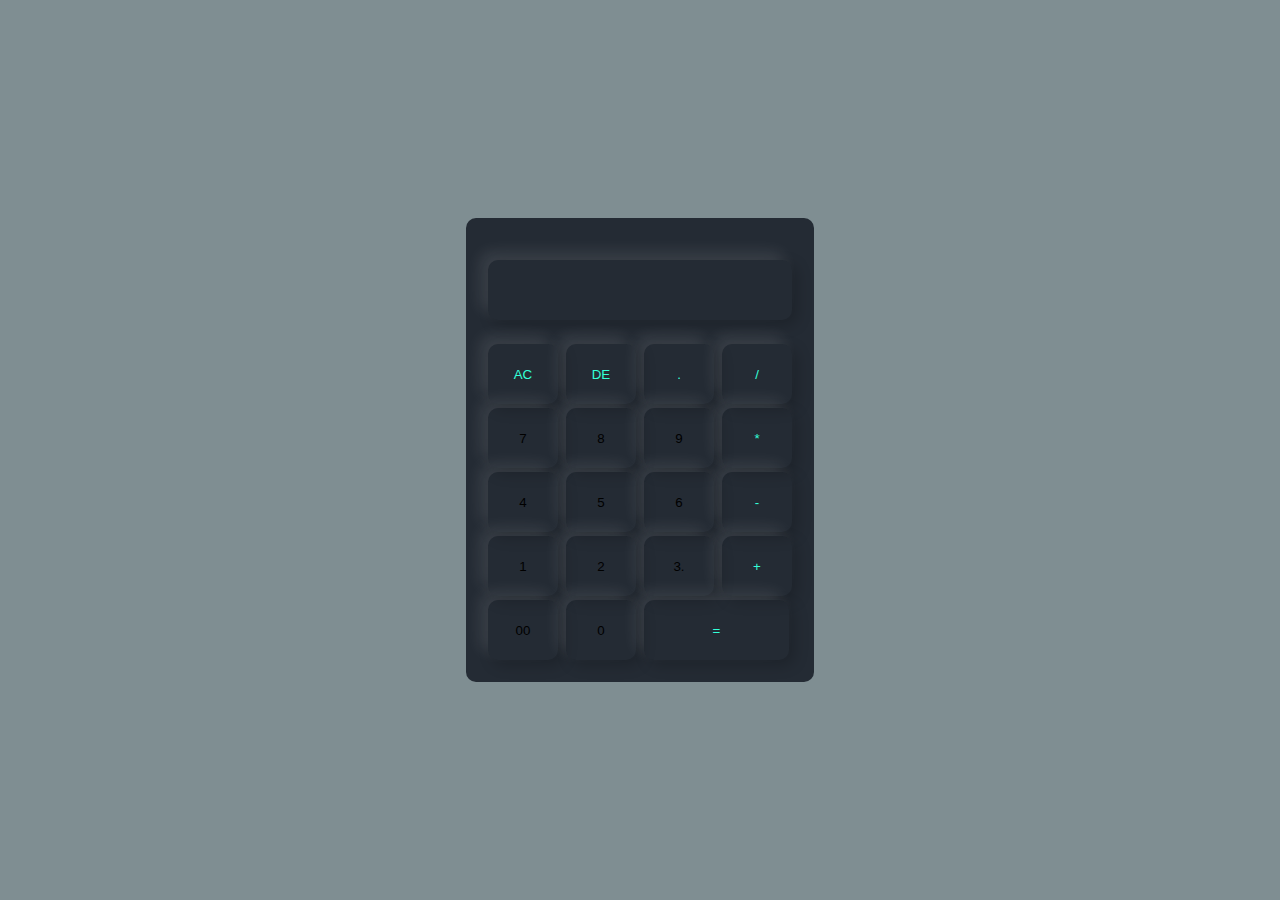
<file: calculater/index.html>
<!DOCTYPE html>
<html lang="en">
<head>
    <meta charset="UTF-8">
    <meta http-equiv="X-UA-Compatible" content="IE=edge">
    <meta name="viewport" content="width=device-width, initial-scale=1.0">
    <link rel="stylesheet" href="style.css">
    <title>calculator</title>
</head>
<body>
    
<div class="container">

<div class="calculator">

    <form >
<div class="display">
    <input id="display" type="text" name="display">
</div>
<div>
    <input type="button" value="AC" onclick="display.value ='' " class="buttons operator">
    <input type="button" value="DE" onclick="display.value =display.value.toString().slice(0,-1)" class="buttons operator">
    <input type="button" value="." onclick="display.value +='.'" class="buttons operator">
    <input type="button" value="/"onclick="display.value +='/'" class="buttons operator" >
   
</div>
<div>
    <input type="button" value="7" onclick="display.value  +='7'" class="buttons">
    <input type="button" value="8" onclick="display.value +='8'" class="buttons">
    <input type="button" value="9" onclick="display.value +='9'" class="buttons">
    <input type="button" value="*" onclick="display.value +='*'" class="buttons operator"> 
   
</div>
<div>
    <input type="button" value="4" onclick="display.value +='4'" class="buttons">
    <input type="button" value="5" onclick="display.value +='5'" class="buttons">
    <input type="button" value="6" onclick="display.value +='6'" class="buttons">
    <input type="button" value="-" onclick="display.value +='-'" class="operator">
   
</div>
<div>
    <input type="button" value="1" onclick="display.value  +='1'" class="buttons">
    <input type="button" value="2" onclick="display.value +='2'"class="buttons">
    <input type="button" value="3." onclick="display.value +='3'"class="buttons">
    <input type="button" value="+" onclick="display.value +='+'" class="operator">
   
</div>
<div>
    <input type="button" value="00" onclick="display.value  +='00'" class="buttons">
    <input type="button" value="0" onclick="display.value +='0'" class="buttons">
    <input type="button" value="=" onclick="display.value =eval(display.value )" class="equal buttons operator">
    
   
</div>
    </form>
</div>













</div>

</body>
</html>
</file>
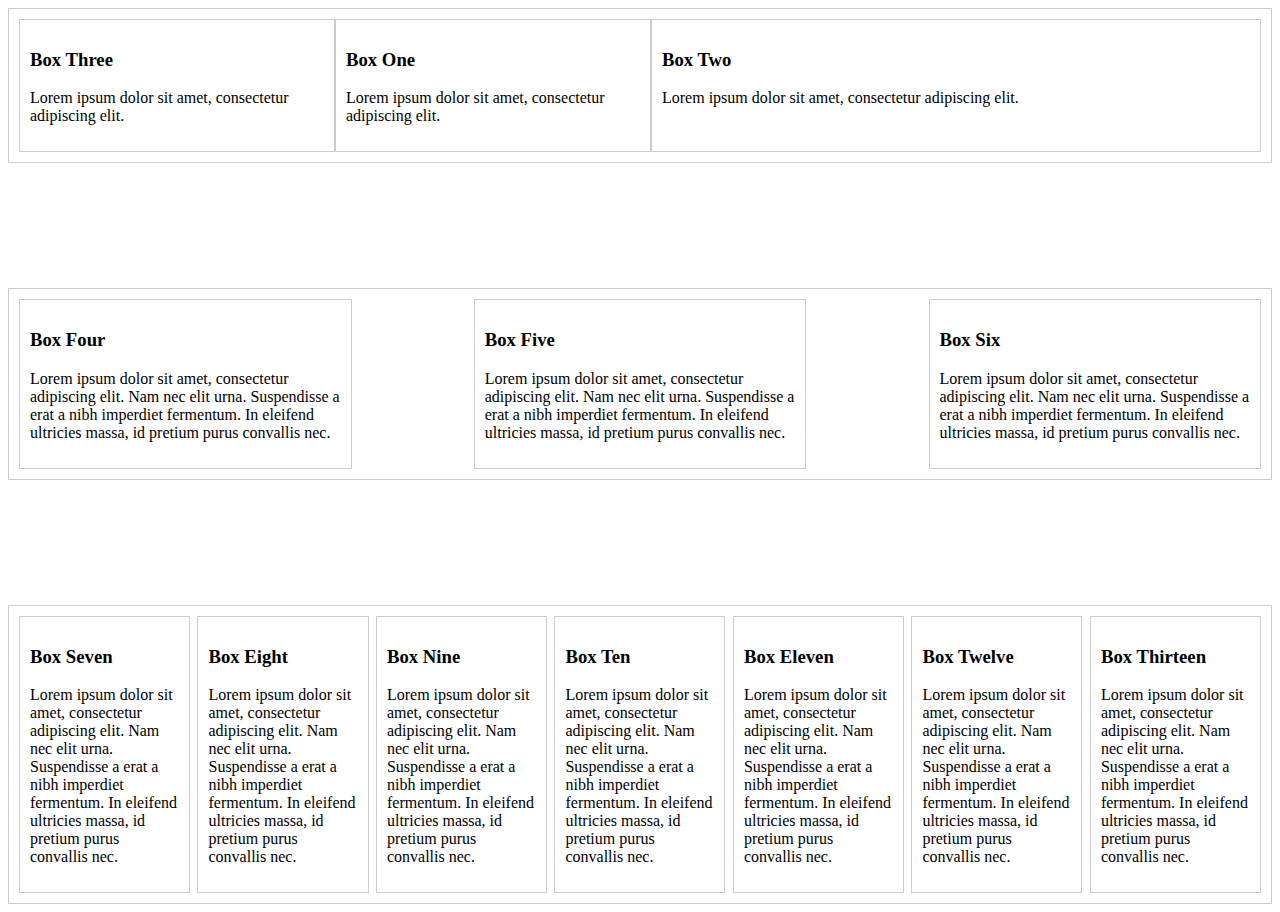
<file: flex-box/index.html>
<!DOCTYPE html>
<html lang="en">
<head>
    <meta charset="UTF-8">
    <meta http-equiv="X-UA-Compatible" content="IE=edge">
    <meta name="viewport" content="width=device-width, initial-scale=1.0">
    <title>flex box</title>
    <link rel="stylesheet" href="index.css">
</head>
<body>
    <div class="container-1">
        <div class="box-1">
          <h3>Box One</h3>
          <p>Lorem ipsum dolor sit amet, consectetur adipiscing elit.</p>
        </div>
        <div class="box-2">
          <h3>Box Two</h3>
          <p>Lorem ipsum dolor sit amet, consectetur adipiscing elit.</p>
        </div>
        <div class="box-3">
          <h3>Box Three</h3>
          <p>Lorem ipsum dolor sit amet, consectetur adipiscing elit.</p>
        </div>
      </div>
        
      <div class="container-2">
        <div class="container-2-box">
          <h3>Box Four</h3>
          <p>Lorem ipsum dolor sit amet, consectetur adipiscing elit. Nam nec elit urna. Suspendisse a erat a nibh imperdiet fermentum. In eleifend ultricies massa, id pretium purus convallis nec. </p>
        </div>
        <div class="container-2-box">
          <h3>Box Five</h3>
          <p>Lorem ipsum dolor sit amet, consectetur adipiscing elit. Nam nec elit urna. Suspendisse a erat a nibh imperdiet fermentum. In eleifend ultricies massa, id pretium purus convallis nec. </p>
        </div>
        <div class="container-2-box">
          <h3>Box Six</h3>
          <p>Lorem ipsum dolor sit amet, consectetur adipiscing elit. Nam nec elit urna. Suspendisse a erat a nibh imperdiet fermentum. In eleifend ultricies massa, id pretium purus convallis nec. </p>
        </div>
      </div>
      
      <div class="container-3">
        <div class="container-3-box">
          <h3>Box Seven</h3>
          <p>Lorem ipsum dolor sit amet, consectetur adipiscing elit. Nam nec elit urna. Suspendisse a erat a nibh imperdiet fermentum. In eleifend ultricies massa, id pretium purus convallis nec. </p>
        </div>
        <div class="container-3-box">
          <h3>Box Eight</h3>
          <p>Lorem ipsum dolor sit amet, consectetur adipiscing elit. Nam nec elit urna. Suspendisse a erat a nibh imperdiet fermentum. In eleifend ultricies massa, id pretium purus convallis nec. </p>
        </div>
        <div class="container-3-box">
          <h3>Box Nine</h3>
          <p>Lorem ipsum dolor sit amet, consectetur adipiscing elit. Nam nec elit urna. Suspendisse a erat a nibh imperdiet fermentum. In eleifend ultricies massa, id pretium purus convallis nec. </p>
        </div>
        <div class="container-3-box">
          <h3>Box Ten</h3>
          <p>Lorem ipsum dolor sit amet, consectetur adipiscing elit. Nam nec elit urna. Suspendisse a erat a nibh imperdiet fermentum. In eleifend ultricies massa, id pretium purus convallis nec. </p>
        </div>
        <div class="container-3-box">
          <h3>Box Eleven</h3>
          <p>Lorem ipsum dolor sit amet, consectetur adipiscing elit. Nam nec elit urna. Suspendisse a erat a nibh imperdiet fermentum. In eleifend ultricies massa, id pretium purus convallis nec. </p>
        </div>
        <div class="container-3-box">
          <h3>Box Twelve</h3>
          <p>Lorem ipsum dolor sit amet, consectetur adipiscing elit. Nam nec elit urna. Suspendisse a erat a nibh imperdiet fermentum. In eleifend ultricies massa, id pretium purus convallis nec. </p>
        </div>
        <div class="container-3-box">
            <h3>Box Thirteen</h3>
            <p>Lorem ipsum dolor sit amet, consectetur adipiscing elit. Nam nec elit urna. Suspendisse a erat a nibh imperdiet fermentum. In eleifend ultricies massa, id pretium purus convallis nec. </p>
          </div>
      </div>
      
</body>
</html>
</file>
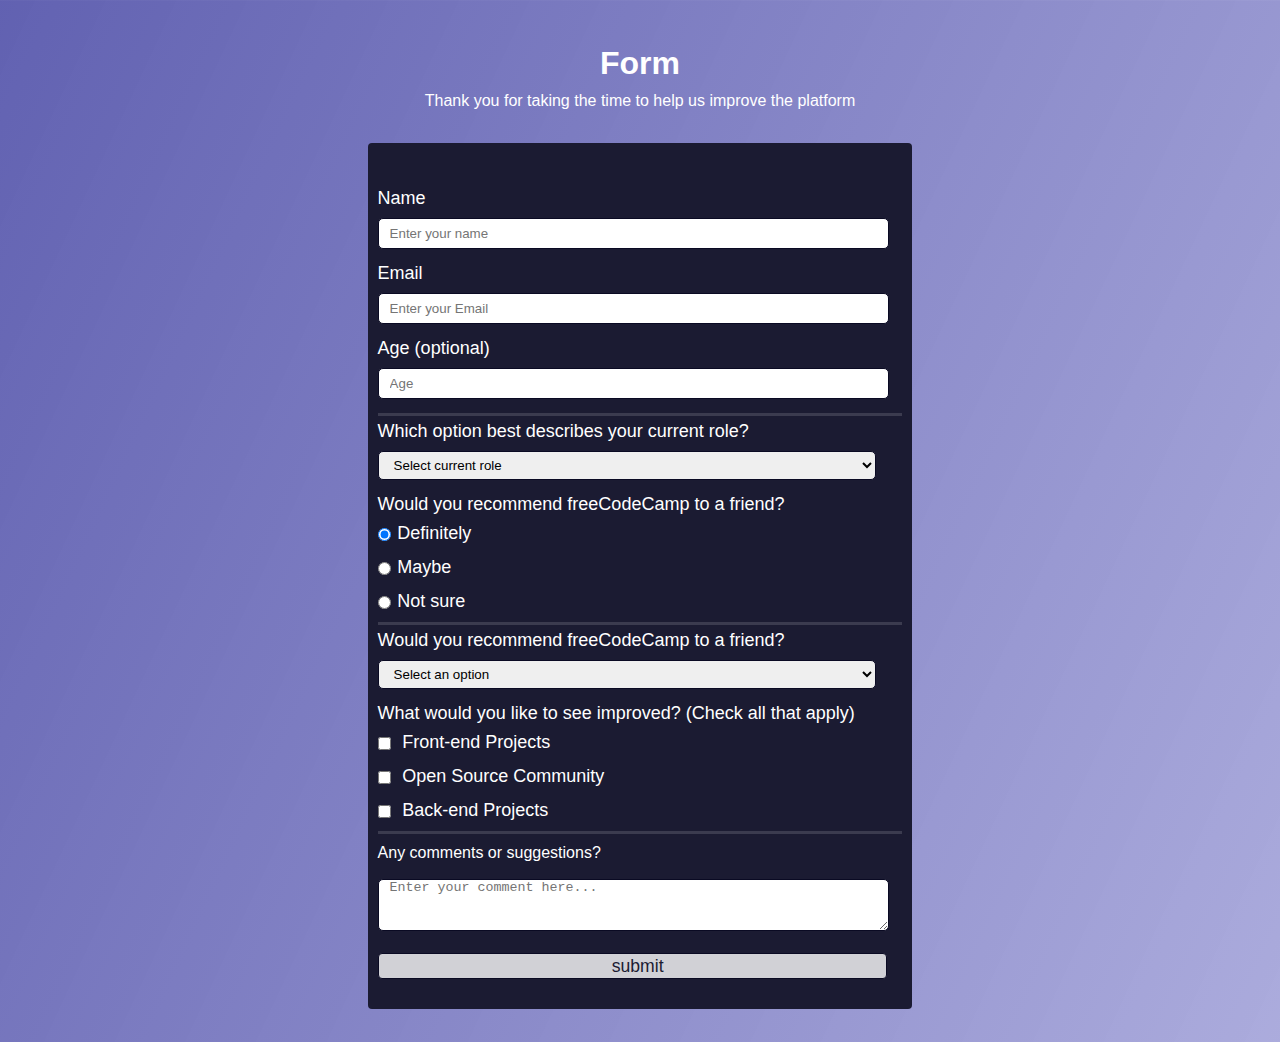
<file: form/index.html>
<!DOCTYPE html>
<html lang="en">

<head>
  <meta charset="UTF-8">
  <title>Registration Form</title>
  <link rel="stylesheet" href="formStyle.css" />
</head>

<body>
 <div></div> <h1 id="title">Form</h1>
  
  <p id="description">Thank you for taking the time to help us improve the platform</p></div>
<div>
  <form action='' id="survey-form">
    <fieldset>
      <label id="name-label">Name
        <input placeholder="Enter your name" type="text" id="name" required>
      </label>
      <label id="email-label">Email
        <input placeholder="Enter your Email" type="email" id="email" required>
      </label>
      <label id="number-label">Age
        (optional)
        <input placeholder="Age" type="number" id="number" min="10" max="99" required>

      </label>
    </fieldset>
    <fieldset>
      <label>Which option best describes your current role?
        <select class="dropdown">
          <option>Select current role</option>
          <option>Student</option>
          <option>Full Time job</option>
          <option>Full Time Learner</option>
          <option>Prefer not to say</option>
          <option>Other</option>
        </select>

      </label>

      <label>Would you recommend freeCodeCamp to a friend? </label>
      <label> <input name="user-recommend" value="definitely" type="radio" class="input-radio"
          checked />Definitely</label>
      <label>
        <input name="user-recommend" value="maybe" type="radio" class="input-radio" />Maybe</label>

      <label><input name="user-recommend" value="not-sure" type="radio" class="input-radio" />Not sure</label>
    </fieldset>
    <fieldset>

      <label>
        Would you recommend freeCodeCamp to a friend?
        <select class="dropdown">
          <option>Select an option</option>
          <option>Challenges</option>
          <option>Projects</option>
          <option>Community</option>
          <option>Open Source</option>
        </select>
      </label>


      <label>What would you like to see improved? (Check all that apply)</label>
      <label>
        <input type="checkbox" value="ch" class="input-radio">

        Front-end Projects
      </label>
      <label>
        <input type="checkbox" value="ch" class="input-radio">
        Open Source Community
      </label>
      <label>
        <input type="checkbox" value="ch" class="input-radio">

        Back-end Projects
      </label>
    </fieldset>
    <fieldset>
      <p id="text-area">Any comments or suggestions?</p>


      <textarea name="ch" placeholder="Enter your comment here..." rows="5" cols="3">
</textarea>

    </fieldset>

    <input type="submit" id="submit" value="submit">

  </form>
</div>
  <script src="Form.js"></script>
</body>

</html>
</file>
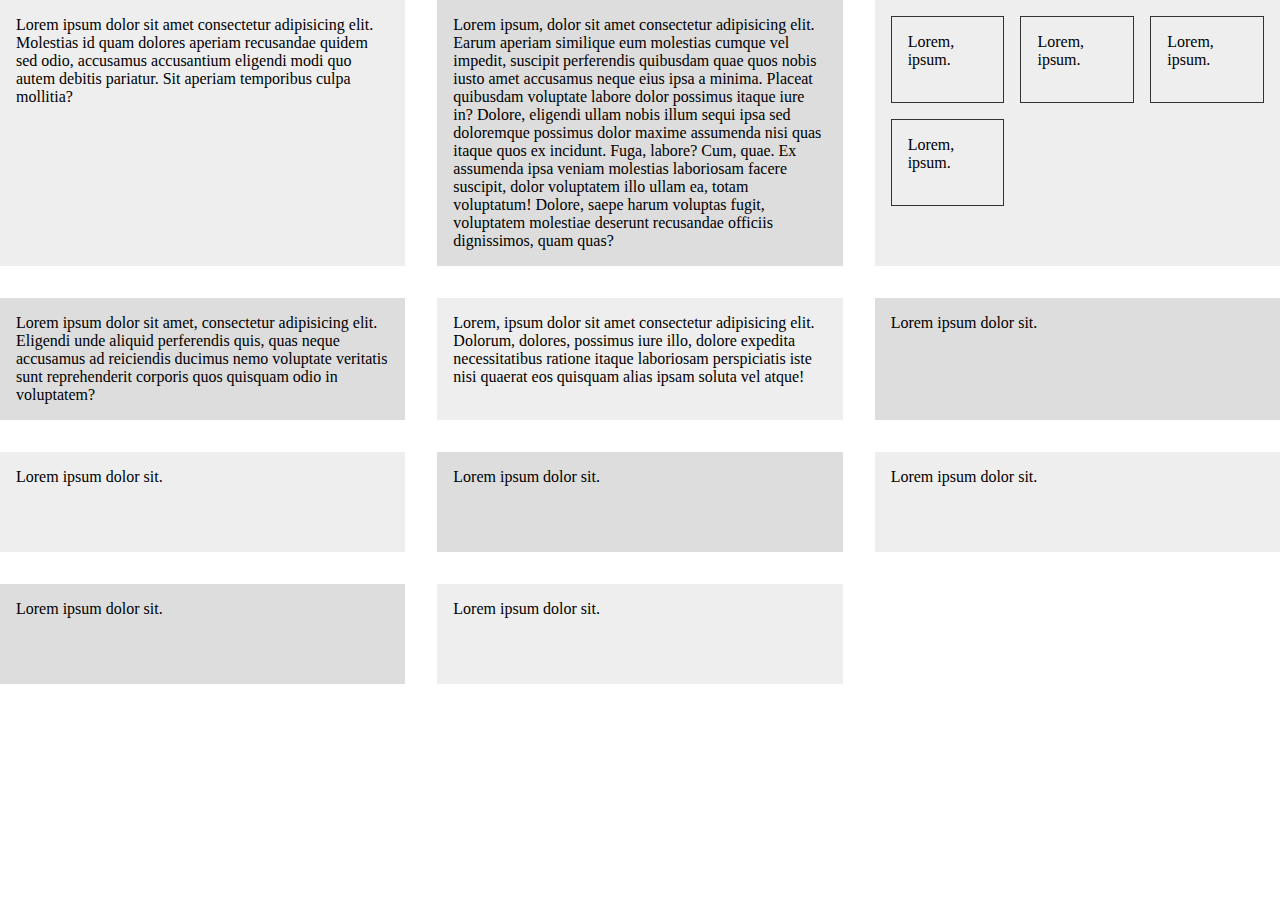
<file: grid/index.html>
<!DOCTYPE html>
<html lang="en">

<head>
    <meta charset="UTF-8">
    <meta http-equiv="X-UA-Compatible" content="IE=edge">
    <meta name="viewport" content="width=device-width, initial-scale=1.0">
    <title>grid</title>
    <style>
        * {
            margin: 0;
            padding: 0;
        }

        .container {
            display: grid;
            /* grid-template-columns: 1fr 2fr 1fr; */
            /* repeat 3time area 1 2 1 2  */
            grid-template-columns: repeat(3, 1fr);
            grid-gap: 2em;
            /* grid-auto-rows: 100px; */

            /* تعمل حسب حجم النص */
            grid-auto-rows: minmax(100px, auto);


        }
        .nested{
            display: grid;
            grid-template-columns: repeat(3,1fr);
            grid-auto-rows:87px ;
            grid-gap: 1em;
        }
.nested> div{
    border: #333 1px solid;
    padding:1em ;
}
        .container >div {
            background: #ddd;
            padding: 1em;

        }

        .container div:nth-child(odd) {
            background: #eee;
        }
    </style>
</head>

<body>
    <div class="container">
        <div>Lorem ipsum dolor sit amet consectetur adipisicing elit.
            Molestias id quam dolores aperiam recusandae quidem sed odio,
            accusamus accusantium eligendi modi quo autem debitis pariatur.
            Sit aperiam temporibus culpa mollitia?
        </div>
        <div>Lorem ipsum, dolor sit amet consectetur adipisicing elit. Earum aperiam similique eum molestias cumque vel
            impedit, suscipit perferendis quibusdam quae quos nobis iusto amet accusamus neque eius ipsa a minima.
            Placeat quibusdam voluptate labore dolor possimus itaque iure in? Dolore, eligendi ullam nobis illum sequi
            ipsa sed doloremque possimus dolor maxime assumenda nisi quas itaque quos ex incidunt. Fuga, labore?
            Cum, quae. Ex assumenda ipsa veniam molestias laboriosam facere suscipit, dolor voluptatem illo ullam ea,
            totam voluptatum! Dolore, saepe harum voluptas fugit, voluptatem molestiae deserunt recusandae officiis
            dignissimos, quam quas?
        </div>
        <div class="nested">
<div>Lorem, ipsum.</div>
<div>Lorem, ipsum.</div>
<div>Lorem, ipsum.</div>
<div>Lorem, ipsum.</div>

        </div>
        <div>Lorem ipsum dolor sit amet, consectetur adipisicing elit. Eligendi unde aliquid perferendis quis, quas
            neque accusamus ad reiciendis ducimus nemo voluptate veritatis sunt reprehenderit corporis quos quisquam
            odio in voluptatem?</div>
        <div>Lorem, ipsum dolor sit amet consectetur adipisicing elit. Dolorum, dolores, possimus iure illo, dolore
            expedita necessitatibus ratione itaque laboriosam perspiciatis iste nisi quaerat eos quisquam alias ipsam
            soluta vel atque!</div>
        <div>Lorem ipsum dolor sit.
        </div>
        <div>Lorem ipsum dolor sit.
        </div>
        <div>Lorem ipsum dolor sit.
        </div>
        <div>Lorem ipsum dolor sit.
        </div>
        <div>Lorem ipsum dolor sit.
        </div>
        <div>Lorem ipsum dolor sit.
        </div>



    </div>
</body>

</html>
</file>
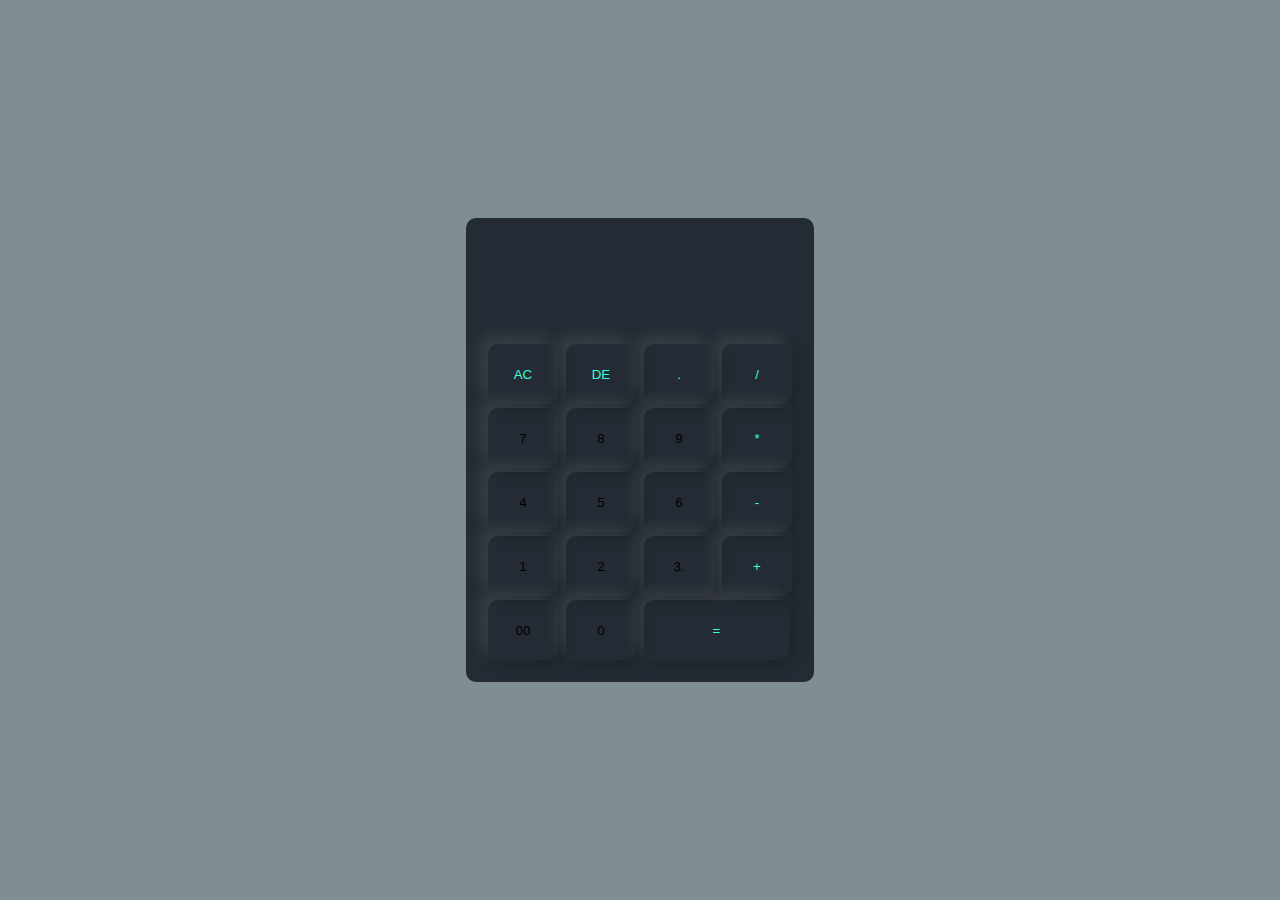
<file: calculater/test.html>
<!DOCTYPE html>
<html lang="en">

<head>
    <meta charset="UTF-8">
    <meta http-equiv="X-UA-Compatible" content="IE=edge">
    <meta name="viewport" content="width=device-width, initial-scale=1.0">
    <link rel="stylesheet" href="style.css">
    <title>calculator</title>
</head>

<body>

    <div class="container">

        <div class="calculator">

            <form>
                <div  class="display">
                    <input  id="displays" type="text" name="display">
                </div>
                <div>
                    <input type="button" value="AC" class="buttons operator">
                    <input type="button" value="DE" class="buttons operator">
                    <input type="button" value="." class="buttons operator">
                    <input type="button" value="/" class="buttons operator">

                </div>
                <div>
                    <input type="button" value="7" class="buttons">
                    <input type="button" value="8" class="buttons">
                    <input type="button" value="9" class="buttons">
                    <input type="button" value="*" class="buttons operator">

                </div>
                <div>
                    <input type="button" value="4" class="buttons">
                    <input type="button" value="5" class="buttons">
                    <input type="button" value="6" class="buttons">
                    <input type="button" value="-" class="buttons operator">

                </div>
                <div>
                    <input type="button" value="1" class="buttons">
                    <input type="button" value="2" class="buttons">
                    <input type="button" value="3." class="buttons">
                    <input type="button" value="+" class="buttons operator">

                </div>
                <div>
                    <input type="button" value="00" class="buttons">
                    <input type="button" value="0" class="buttons">
                    <input type="button" value="=" class="equal buttons operator">


                </div>
            </form>
        </div>

    </div>
    <script src="cal.js"></script>
</body>

</html>
</file>
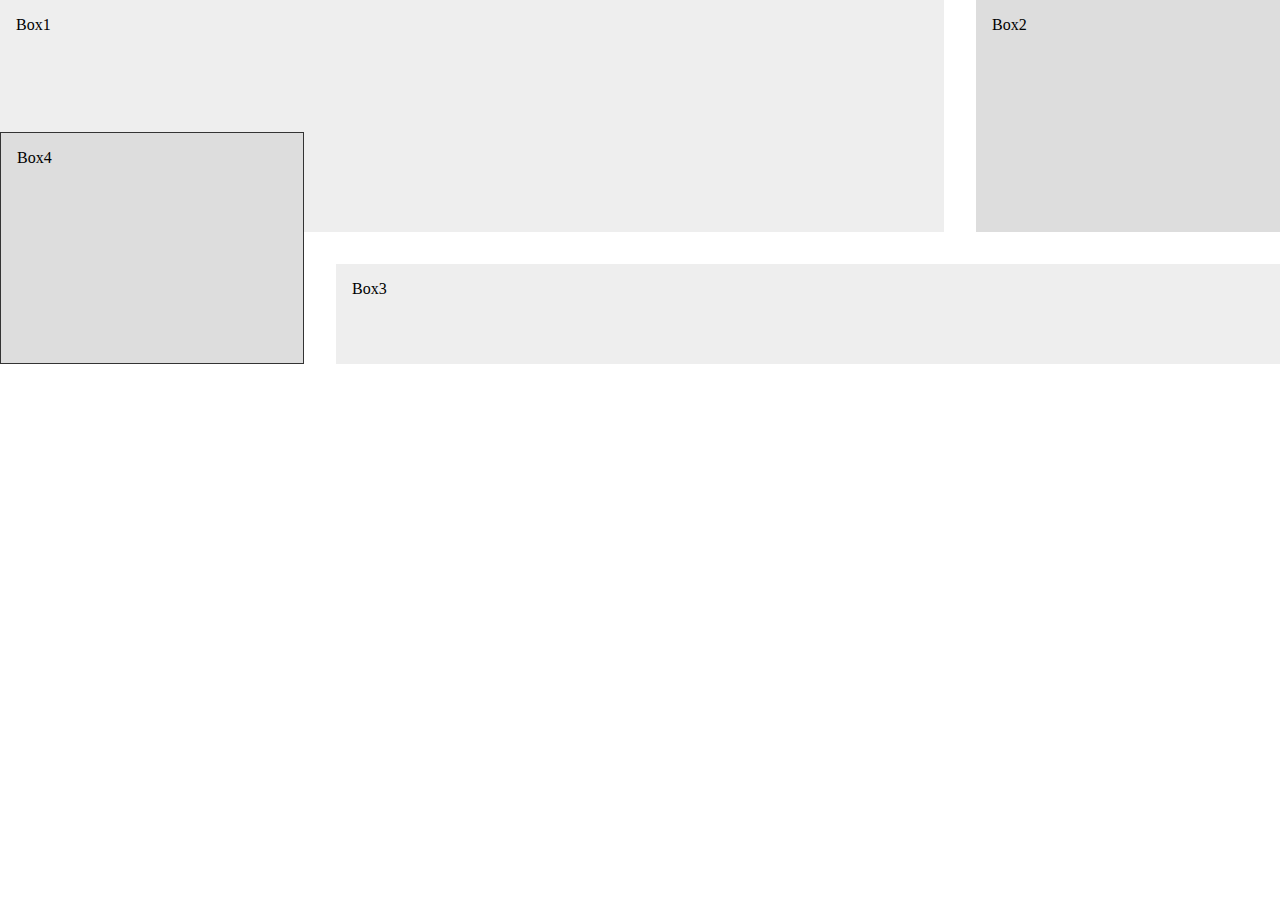
<file: grid/index2.html>
<!DOCTYPE html>
<html lang="en">

<head>
    <meta charset="UTF-8">
    <meta http-equiv="X-UA-Compatible" content="IE=edge">
    <meta name="viewport" content="width=device-width, initial-scale=1.0">
    <title>grid</title>
    <style>
        * {
            margin: 0;
            padding: 0;
        }

        .container {
            display: grid;
            /* grid-template-columns: 1fr 2fr 1fr; */
            /* repeat 3time area 1 2 1 2  */
            grid-template-columns: 1fr 2fr 1fr;
            grid-gap: 2em;
            /* grid-auto-rows: 100px; */

            /* تعمل حسب حجم النص */
            grid-auto-rows: minmax(100px, auto);
            justify-items: stretch;
            align-items: stretch;


        }

        .container>div {
            background: #ddd;
            padding: 1em;

        }

        .container div:nth-child(odd) {
            background: #eee;
        }

        .box1 {
            /* align-self: start; */
            /* مده من 1 ل 3 على الاعمدة */
            grid-column: 1/3;
            grid-row: 1/3;
        }

        .box2 {
            /* in vertical form */
            /* align-self: end; */
            grid-column: 3;
            grid-row: 1/3;
        }

        .box3 {
            /* in row form */
            /* justify-self: end; */
            grid-column: 2/4;
            grid-row: 3;
        }

        .box4 {
            grid-column: 1;
            grid-row: 2/4;
            border: 1px solid #333;
        }
    </style>
</head>

<body>

    <div class="container">
        <div class="box1">Box1</div>
        <div class="box2">Box2</div>
        <div class="box3">Box3</div>
        <div class="box4">Box4</div>
    </div>
</body>

</html>
</file>
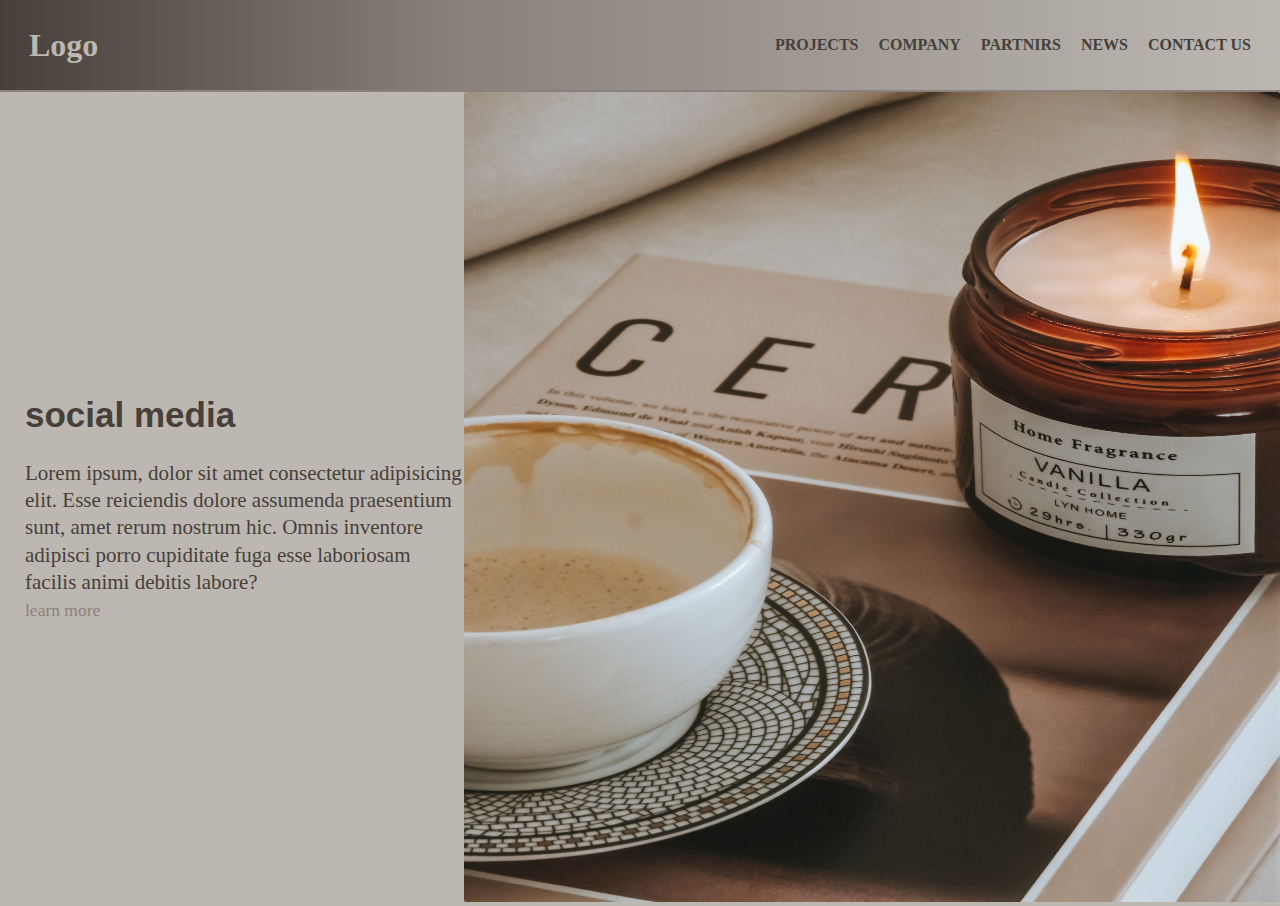
<file: jihan/home.html>
<!DOCTYPE html>
<html lang="en">

<head>
    <meta charset="UTF-8">
    <meta http-equiv="X-UA-Compatible" content="IE=edge">
    <meta name="viewport" content="width=device-width, initial-scale=1.0">
    <link type="text/css" rel="Stylesheet" href="style.css">
    <title>Home</title>
</head>

<body>
    <nav>
        <h1>
            Logo
        </h1>

        <ul class="list-iteam">


        
         <li> <a href="">PROJECTS</a></li>
            <li><a href="">COMPANY</a></li>
            <li><a href="">PARTNIRS</a></li>
            <li><a href="">NEWS</a></li>
            <li><a href="#">CONTACT US</a></li>
        </ul>

    </nav>
    

    <div class="contener">
        <div class="socialMedia">
            <span>social media</span>
            
            <div> 
            <p>Lorem ipsum, dolor sit amet consectetur adipisicing elit.
                Esse reiciendis dolore assumenda praesentium sunt,
                amet rerum nostrum hic.
                Omnis inventore adipisci porro cupiditate fuga
                esse laboriosam facilis animi debitis labore?</p>


            <a href="https://c/vector-web-site-design-template-social-media-profile-landing-page-concepts-"
                target="_blank">
                <small>learn more</small></a>
            </div>

        </div>

        <div class="image"><img src="./img//img1.jpg" alt="simple img describe happy"></div>

    </div>

</body>

</html>
</file>
<file: calculater/style.css>
@import url('https://fonts.googleapis.com/css2?family=Poppins:ital,wght@1,100&display=swap');

*{
    margin: 0;
    padding: 0;
    box-sizing: border-box;
    font-family: "poppins" sans-serif;
}
.container{
    width: 100vw;
    height: 100vh;
    background: #7f8e92;
    display: flex;
    justify-content: center;
    align-items: center;

}

.calculator{
    background: #242b34;
    padding: 20px;
    border-radius: 10px;
}
.calculator form input{
    border: none;
    outline: none;
    width: 70px;
    height: 60px;
    border-radius: 10px;
    box-shadow: -8px -8px 15px rgba(255,255,255,0.1),5px 5px 15px rgba(0, 0, 0, 0.2);
    background: transparent;
    margin: 2px;
}
.calculator form input.equal{
    width: 145px;
    
   
}
.display{
    display: flex;
    justify-content: flex-end;
    margin: 20px 0;

}
.display #displays{
    text-align: right;
    flex:1;
    font-size: 45px;
box-shadow: none;

}
input.equal{
    width: 145px;
   
}
.operator{
    color: #33ffd8;
}
.display input{
    text-align: right;
    flex:1;
    font-size: 45px;
box-shadow: none;

}
</file>
<file: flex-box/index.css>
.container-1{
    display: flex;

}
.container-2{
    display: flex;
justify-content: space-between;
}
.container-3{
    display: flex;
justify-content: space-between;
flex-wrap: wrap-reverse;
}
div{
    border:1px #ccc solid;
    padding:10px;
}
.container-2-box
{
    flex-basis: 25%;
}
.container-3-box
{
    flex-basis: 12%;
}
body{
    display: flex;
    flex-direction: column;
 gap:125px;
}
.box-1{
 flex: 1;  
 order: 2; 
}
.box-2{
    flex: 2;   
 order: 3; 

   }
   .box-3{
    flex: 1;  
 order: 1; 

   }
</file>
<file: form/formStyle.css>
*
{
    margin: 0;
    padding: 0;
}
body
{
  font-family: 'Poppins', sans-serif;
  color:white;
  background-image: linear-gradient(
      115deg,
      rgba(58, 58, 158, 0.8),
      rgba(136, 136, 206, 0.7)
    ),
    url(https://cdn.freecodecamp.org/testable-projects-fcc/images/survey-form-background.jpeg);
  background-size: cover;
  background-position: center;
  margin:0;
  height: 100%;
  width:100%;
}
h1,p
{
  text-align: center;
  margin-top: 10px;
  margin-bottom: 0.5rem;
  
}

h1
{
   padding-top:35px;
}
form{
  width:41%;
  height:90%;
  /* max-height:600px; */
  background-color: #1b1b32;
  padding: 2.5rem 0.625rem;
  border-radius: 0.25rem;
  margin:33px auto;

}

label {
  font-size: 1.125rem;
  margin: 5px auto;
  display: block;
  padding:-12px;
}

input,
textarea,
select {
  margin: 9px 0;
  width: 95%;
  min-height: 1.5em;
  border-radius: 5px;
  padding-left:11px;
  border: 1px solid #0a0a23;
  height:29px;
  
 
}
input[type="submit"] {
  display: block;
  width: 97%;
  /* margin: 1em  auto;    */
  margin-bottom:-10px;
  height: 1.5em;
  font-size: 1.1rem;
  border-color: null;
  min-width: 300px;
   border-radius:0.25rem;
background-color:rgba(255, 255, 255, 0.8);
  color:#1b1b32;
 
 
}

fieldset 
{
  border: none;
  border-bottom: 3px solid #3b3b4f;
}
fieldset:last-of-type 
{
  border-bottom: none;
}


.input-radio
{
  width: unset;
  margin: 0 .5em 0 0;
  vertical-align: middle;

  padding-bottom:1;
 
}

#text-area
{
  text-align: left;


}
textarea{

  height:50px;

}
.sub-edit
{
  color: #023047;
  font-size: large;
  display: flex;
  flex-direction: column;
  align-items: center;
  height: 500px;
  background-color: #EDEDE9;
background-image: url("data:image/svg+xml,%3Csvg xmlns='http://www.w3.org/2000/svg' width='100%25' height='100%25' viewBox='0 0 1200 800'%3E%3Cdefs%3E%3CradialGradient id='a' cx='0' cy='800' r='800' gradientUnits='userSpaceOnUse'%3E%3Cstop offset='0' stop-color='%23edede9'/%3E%3Cstop offset='1' stop-color='%23edede9' stop-opacity='0'/%3E%3C/radialGradient%3E%3CradialGradient id='b' cx='1200' cy='800' r='800' gradientUnits='userSpaceOnUse'%3E%3Cstop offset='0' stop-color='%23ded6ca'/%3E%3Cstop offset='1' stop-color='%23ded6ca' stop-opacity='0'/%3E%3C/radialGradient%3E%3CradialGradient id='c' cx='600' cy='0' r='600' gradientUnits='userSpaceOnUse'%3E%3Cstop offset='0' stop-color='%23ded6ca'/%3E%3Cstop offset='1' stop-color='%23ded6ca' stop-opacity='0'/%3E%3C/radialGradient%3E%3CradialGradient id='d' cx='600' cy='800' r='600' gradientUnits='userSpaceOnUse'%3E%3Cstop offset='0' stop-color='%23EDEDE9'/%3E%3Cstop offset='1' stop-color='%23EDEDE9' stop-opacity='0'/%3E%3C/radialGradient%3E%3CradialGradient id='e' cx='0' cy='0' r='800' gradientUnits='userSpaceOnUse'%3E%3Cstop offset='0' stop-color='%23EDEDE9'/%3E%3Cstop offset='1' stop-color='%23EDEDE9' stop-opacity='0'/%3E%3C/radialGradient%3E%3CradialGradient id='f' cx='1200' cy='0' r='800' gradientUnits='userSpaceOnUse'%3E%3Cstop offset='0' stop-color='%23D5BDAF'/%3E%3Cstop offset='1' stop-color='%23D5BDAF' stop-opacity='0'/%3E%3C/radialGradient%3E%3C/defs%3E%3Crect fill='url(%23a)' width='1200' height='800'/%3E%3Crect fill='url(%23b)' width='1200' height='800'/%3E%3Crect fill='url(%23c)' width='1200' height='800'/%3E%3Crect fill='url(%23d)' width='1200' height='800'/%3E%3Crect fill='url(%23e)' width='1200' height='800'/%3E%3Crect fill='url(%23f)' width='1200' height='800'/%3E%3C/svg%3E");
background-attachment: fixed;
background-size: cover;
width: 100%;
  
}
.div-edit
{
  background-image: url("./img/img.png");
  height: 480px;
  width: 640px;
  max-width: 50%;
}
</file>
<file: jihan/style.css>
* {
    margin: 0;
    padding: 0;
}

nav {
    height: 10vh;
    background: rgb(70, 63, 58);
    background: linear-gradient(90deg, rgba(70, 63, 58, 1) 0%, rgba(138, 129, 124, 1) 36%, rgba(188, 184, 177, 1) 100%);
    display: flex;
    justify-content: space-between;
    padding: 0 29px;
    align-items: center;
    color: #463f3a;
    font-weight: bold;
    border-bottom: #8a817c solid 0.5px;
}

body {
    background-color: #bcb8b1;
    width: 100%;
    height: inherit;
}

h1 {
    color: #bcb8b1;
}

ul {

    list-style: none;
    display: flex;
    gap: 20px;
}

.contener {
    border-top: #8a817c solid 0.5px;
    margin: auto;
    display: flex;
    flex-direction: row;
    height: 90vh;
    align-items: center;
}

.socialMedia {
    width: 35%;
    display: flex;
    flex-direction: column;
    gap: 25px;
    padding: 25PX 0 0 25PX;
    line-height: 1.3em;
    color: #463f3a;
    font-size: 21px;

}

.image {
    width: 65%;
    height: 100%;

}

img {
    width: 100%;
    height: 90vh;
    border-radius: 2px;


}

span {
    font: bold 35px arial;


}



a {
    text-decoration: none;
    color: #463f3a;
    font: bold arial;

}
small
{
color: #8a817c;
}
a:hover , li:hover {
    background-color: #463f3a;
    color: #f4f3ee;
    border-radius: 3px;
    padding: 3px;
    transition: ease 0.7s;

}
@media( MAX-WIDTH:700px)
{
nav{
    font-size: 12px;

}

}
</file>
